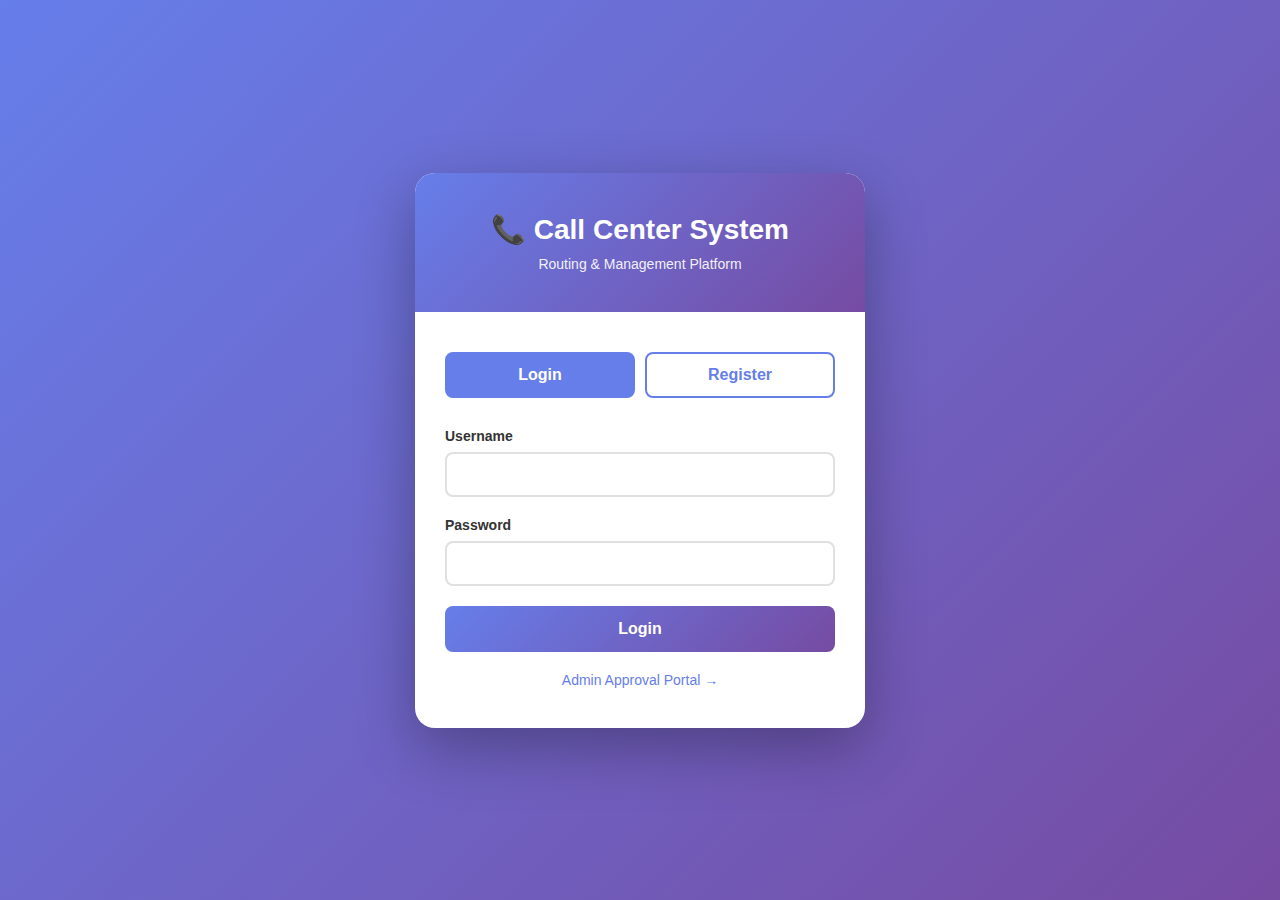
<file: index.html>
<!DOCTYPE html>
<html lang="en">
<head>
    <meta charset="UTF-8">
    <meta name="viewport" content="width=device-width, initial-scale=1.0">
    <title>Call Center Management System</title>
    <style>
        * {
            margin: 0;
            padding: 0;
            box-sizing: border-box;
        }

        body {
            font-family: 'Segoe UI', Tahoma, Geneva, Verdana, sans-serif;
            background: linear-gradient(135deg, #667eea 0%, #764ba2 100%);
            min-height: 100vh;
            display: flex;
            justify-content: center;
            align-items: center;
            padding: 20px;
        }

        .container {
            width: 100%;
            max-width: 1200px;
        }

        /* Login Page Styles */
        .login-container {
            background: white;
            border-radius: 20px;
            box-shadow: 0 20px 60px rgba(0,0,0,0.3);
            overflow: hidden;
            max-width: 450px;
            margin: 0 auto;
            animation: slideIn 0.5s ease-out;
        }

        @keyframes slideIn {
            from {
                opacity: 0;
                transform: translateY(-30px);
            }
            to {
                opacity: 1;
                transform: translateY(0);
            }
        }

        .login-header {
            background: linear-gradient(135deg, #667eea 0%, #764ba2 100%);
            color: white;
            padding: 40px 30px;
            text-align: center;
        }

        .login-header h1 {
            font-size: 28px;
            margin-bottom: 10px;
        }

        .login-header p {
            opacity: 0.9;
            font-size: 14px;
        }

        .login-body {
            padding: 40px 30px;
        }

        .tab-buttons {
            display: flex;
            gap: 10px;
            margin-bottom: 30px;
        }

        .tab-btn {
            flex: 1;
            padding: 12px;
            border: 2px solid #667eea;
            background: white;
            color: #667eea;
            border-radius: 8px;
            cursor: pointer;
            font-size: 16px;
            font-weight: 600;
            transition: all 0.3s;
        }

        .tab-btn.active {
            background: #667eea;
            color: white;
        }

        .tab-btn:hover {
            transform: translateY(-2px);
            box-shadow: 0 4px 12px rgba(102, 126, 234, 0.3);
        }

        .form-group {
            margin-bottom: 20px;
        }

        .form-group label {
            display: block;
            margin-bottom: 8px;
            color: #333;
            font-weight: 600;
            font-size: 14px;
        }

        .form-group input {
            width: 100%;
            padding: 12px 15px;
            border: 2px solid #e0e0e0;
            border-radius: 8px;
            font-size: 15px;
            transition: border-color 0.3s;
        }

        .form-group input:focus {
            outline: none;
            border-color: #667eea;
        }

        .submit-btn {
            width: 100%;
            padding: 14px;
            background: linear-gradient(135deg, #667eea 0%, #764ba2 100%);
            color: white;
            border: none;
            border-radius: 8px;
            font-size: 16px;
            font-weight: 600;
            cursor: pointer;
            transition: transform 0.3s, box-shadow 0.3s;
        }

        .submit-btn:hover {
            transform: translateY(-2px);
            box-shadow: 0 8px 20px rgba(102, 126, 234, 0.4);
        }

        .submit-btn:disabled {
            opacity: 0.6;
            cursor: not-allowed;
        }

        .admin-link {
            text-align: center;
            margin-top: 20px;
            color: #667eea;
            cursor: pointer;
            font-size: 14px;
        }

        .admin-link:hover {
            text-decoration: underline;
        }

        /* Dashboard Styles */
        .dashboard {
            background: white;
            border-radius: 20px;
            box-shadow: 0 20px 60px rgba(0,0,0,0.3);
            overflow: hidden;
            display: none;
        }

        .dashboard.active {
            display: block;
            animation: fadeIn 0.5s ease-out;
        }

        @keyframes fadeIn {
            from { opacity: 0; }
            to { opacity: 1; }
        }

        .dashboard-header {
            background: linear-gradient(135deg, #667eea 0%, #764ba2 100%);
            color: white;
            padding: 25px 30px;
            display: flex;
            justify-content: space-between;
            align-items: center;
        }

        .dashboard-header h1 {
            font-size: 24px;
        }

        .user-info {
            display: flex;
            align-items: center;
            gap: 15px;
        }

        .logout-btn {
            padding: 8px 20px;
            background: rgba(255,255,255,0.2);
            border: 2px solid white;
            color: white;
            border-radius: 6px;
            cursor: pointer;
            font-weight: 600;
            transition: all 0.3s;
        }

        .logout-btn:hover {
            background: white;
            color: #667eea;
        }

        .dashboard-body {
            padding: 30px;
        }

        .action-panel {
            display: grid;
            grid-template-columns: repeat(auto-fit, minmax(200px, 1fr));
            gap: 15px;
            margin-bottom: 30px;
        }

        .action-btn {
            padding: 15px 20px;
            border: none;
            border-radius: 10px;
            font-size: 15px;
            font-weight: 600;
            cursor: pointer;
            transition: all 0.3s;
            color: white;
        }

        .action-btn:hover {
            transform: translateY(-3px);
            box-shadow: 0 8px 20px rgba(0,0,0,0.2);
        }

        .btn-add { background: linear-gradient(135deg, #11998e 0%, #38ef7d 100%); }
        .btn-remove { background: linear-gradient(135deg, #eb3349 0%, #f45c43 100%); }
        .btn-status { background: linear-gradient(135deg, #4facfe 0%, #00f2fe 100%); }
        .btn-assign { background: linear-gradient(135deg, #fa709a 0%, #fee140 100%); }
        .btn-queue { background: linear-gradient(135deg, #a8edea 0%, #fed6e3 100%); color: #333; }

        .content-section {
            background: #f8f9fa;
            border-radius: 10px;
            padding: 25px;
            margin-bottom: 20px;
            display: none;
        }

        .content-section.active {
            display: block;
            animation: slideInContent 0.4s ease-out;
        }

        @keyframes slideInContent {
            from {
                opacity: 0;
                transform: translateX(-20px);
            }
            to {
                opacity: 1;
                transform: translateX(0);
            }
        }

        .content-section h2 {
            color: #667eea;
            margin-bottom: 20px;
            font-size: 22px;
        }

        .input-row {
            display: flex;
            gap: 15px;
            margin-bottom: 15px;
            align-items: flex-end;
        }

        .input-group {
            flex: 1;
        }

        .input-group label {
            display: block;
            margin-bottom: 5px;
            color: #555;
            font-weight: 600;
            font-size: 14px;
        }

        .input-group input {
            width: 100%;
            padding: 10px 12px;
            border: 2px solid #e0e0e0;
            border-radius: 6px;
            font-size: 14px;
        }

        .input-group input:focus {
            outline: none;
            border-color: #667eea;
        }

        .execute-btn {
            padding: 10px 25px;
            background: #667eea;
            color: white;
            border: none;
            border-radius: 6px;
            cursor: pointer;
            font-weight: 600;
            transition: all 0.3s;
        }

        .execute-btn:hover {
            background: #5568d3;
            transform: translateY(-2px);
        }

        .execute-btn:disabled {
            opacity: 0.6;
            cursor: not-allowed;
        }

        .operator-list {
            display: grid;
            grid-template-columns: repeat(auto-fill, minmax(280px, 1fr));
            gap: 15px;
            margin-top: 20px;
        }

        .operator-card {
            background: white;
            border-radius: 10px;
            padding: 20px;
            box-shadow: 0 4px 12px rgba(0,0,0,0.1);
            transition: transform 0.3s;
        }

        .operator-card:hover {
            transform: translateY(-5px);
        }

        .operator-header {
            display: flex;
            justify-content: space-between;
            align-items: center;
            margin-bottom: 15px;
        }

        .operator-id {
            font-size: 20px;
            font-weight: 700;
            color: #667eea;
        }

        .status-badge {
            padding: 5px 12px;
            border-radius: 20px;
            font-size: 12px;
            font-weight: 600;
        }

        .status-free {
            background: #d4edda;
            color: #155724;
        }

        .status-busy {
            background: #f8d7da;
            color: #721c24;
        }

        .operator-name {
            font-size: 16px;
            color: #333;
            margin-bottom: 10px;
        }

        .call-time {
            font-size: 14px;
            color: #666;
        }

        .queue-display {
            background: white;
            border-radius: 10px;
            padding: 20px;
            margin-top: 20px;
        }

        .queue-items {
            display: flex;
            gap: 10px;
            flex-wrap: wrap;
            margin-top: 15px;
        }

        .queue-item {
            background: linear-gradient(135deg, #667eea 0%, #764ba2 100%);
            color: white;
            padding: 10px 15px;
            border-radius: 8px;
            font-weight: 600;
        }

        .message {
            padding: 12px 15px;
            border-radius: 8px;
            margin-top: 15px;
            font-size: 14px;
        }

        .message-success {
            background: #d4edda;
            color: #155724;
            border: 1px solid #c3e6cb;
        }

        .message-error {
            background: #f8d7da;
            color: #721c24;
            border: 1px solid #f5c6cb;
        }

        .hidden {
            display: none;
        }

        /* Admin Modal */
        .modal {
            display: none;
            position: fixed;
            top: 0;
            left: 0;
            width: 100%;
            height: 100%;
            background: rgba(0,0,0,0.6);
            z-index: 1000;
            justify-content: center;
            align-items: center;
        }

        .modal.active {
            display: flex;
        }

        .modal-content {
            background: white;
            border-radius: 15px;
            padding: 30px;
            max-width: 600px;
            width: 90%;
            max-height: 80vh;
            overflow-y: auto;
        }

        .modal-header {
            display: flex;
            justify-content: space-between;
            align-items: center;
            margin-bottom: 20px;
        }

        .modal-header h2 {
            color: #667eea;
        }

        .close-btn {
            background: none;
            border: none;
            font-size: 24px;
            cursor: pointer;
            color: #666;
        }

        .pending-user {
            background: #f8f9fa;
            padding: 15px;
            border-radius: 8px;
            margin-bottom: 10px;
            display: flex;
            justify-content: space-between;
            align-items: center;
        }

        .pending-user-name {
            font-weight: 600;
            color: #333;
        }

        .pending-actions {
            display: flex;
            gap: 10px;
        }

        .approve-btn, .reject-btn {
            padding: 6px 15px;
            border: none;
            border-radius: 5px;
            cursor: pointer;
            font-weight: 600;
            transition: all 0.3s;
        }

        .approve-btn {
            background: #28a745;
            color: white;
        }

        .approve-btn:hover {
            background: #218838;
        }

        .reject-btn {
            background: #dc3545;
            color: white;
        }

        .reject-btn:hover {
            background: #c82333;
        }

        @media (max-width: 768px) {
            .dashboard-header {
                flex-direction: column;
                gap: 15px;
                text-align: center;
            }

            .action-panel {
                grid-template-columns: 1fr;
            }

            .input-row {
                flex-direction: column;
            }

            .operator-list {
                grid-template-columns: 1fr;
            }
        }
    </style>
</head>
<body>
    <div class="container">
        <!-- Login Page -->
        <div class="login-container" id="loginPage">
            <div class="login-header">
                <h1>📞 Call Center System</h1>
                <p>Routing & Management Platform</p>
            </div>
            <div class="login-body">
                <div class="tab-buttons">
                    <button class="tab-btn active" onclick="switchTab('login')">Login</button>
                    <button class="tab-btn" onclick="switchTab('register')">Register</button>
                </div>

                <!-- Login Form -->
                <form id="loginForm" onsubmit="handleLogin(event)">
                    <div class="form-group">
                        <label>Username</label>
                        <input type="text" id="loginUsername" required>
                    </div>
                    <div class="form-group">
                        <label>Password</label>
                        <input type="password" id="loginPassword" required>
                    </div>
                    <button type="submit" class="submit-btn" id="loginBtn">Login</button>
                </form>

                <!-- Register Form -->
                <form id="registerForm" class="hidden" onsubmit="handleRegister(event)">
                    <div class="form-group">
                        <label>Username</label>
                        <input type="text" id="regUsername" required>
                    </div>
                    <div class="form-group">
                        <label>Password</label>
                        <input type="password" id="regPassword" required>
                    </div>
                    <div class="form-group">
                        <label>Confirm Password</label>
                        <input type="password" id="regConfirmPassword" required>
                    </div>
                    <button type="submit" class="submit-btn" id="registerBtn">Register</button>
                </form>

                <div class="admin-link" onclick="showAdminModal()">
                    Admin Approval Portal →
                </div>
            </div>
        </div>

        <!-- Main Dashboard -->
        <div class="dashboard" id="dashboard">
            <div class="dashboard-header">
                <h1>📞 Call Center Dashboard</h1>
                <div class="user-info">
                    <span>Welcome, <strong id="currentUser">User</strong></span>
                    <button class="logout-btn" onclick="logout()">Logout</button>
                </div>
            </div>
            <div class="dashboard-body">
                <div class="action-panel">
                    <button class="action-btn btn-add" onclick="showSection('addOperator')">➕ Add Operator</button>
                    <button class="action-btn btn-remove" onclick="showSection('removeOperator')">➖ Remove Operator</button>
                    <button class="action-btn btn-status" onclick="showOperatorStatus()">📊 Operator Status</button>
                    <button class="action-btn btn-assign" onclick="showSection('assignCall')">📞 Assign Call</button>
                    <button class="action-btn btn-queue" onclick="showQueueStatus()">⏳ Queue Status</button>
                </div>

                <!-- Add Operator Section -->
                <div class="content-section" id="addOperator">
                    <h2>➕ Add New Operator</h2>
                    <div class="input-row">
                        <div class="input-group">
                            <label>Operator ID</label>
                            <input type="text" id="addOpId" placeholder="Enter ID">
                        </div>
                        <div class="input-group">
                            <label>Operator Name</label>
                            <input type="text" id="addOpName" placeholder="Enter name">
                        </div>
                        <button class="execute-btn" onclick="addOperator()">Add</button>
                    </div>
                    <div id="addOpMessage"></div>
                </div>

                <!-- Remove Operator Section -->
                <div class="content-section" id="removeOperator">
                    <h2>➖ Remove Operator</h2>
                    <div class="input-row">
                        <div class="input-group">
                            <label>Operator ID</label>
                            <input type="text" id="removeOpId" placeholder="Enter ID to remove">
                        </div>
                        <button class="execute-btn" onclick="removeOperator()">Remove</button>
                    </div>
                    <div id="removeOpMessage"></div>
                </div>

                <!-- Assign Call Section -->
                <div class="content-section" id="assignCall">
                    <h2>📞 Assign Call</h2>
                    <div class="input-row">
                        <div class="input-group">
                            <label>Call Duration (seconds)</label>
                            <input type="number" id="callDuration" placeholder="Enter duration" min="1">
                        </div>
                        <button class="execute-btn" onclick="assignCall()">Assign</button>
                    </div>
                    <div id="assignCallMessage"></div>
                </div>

                <!-- Operator Status Section -->
                <div class="content-section" id="operatorStatus">
                    <h2>📊 Operator Status</h2>
                    <div class="operator-list" id="operatorList"></div>
                </div>

                <!-- Queue Status Section -->
                <div class="content-section" id="queueStatus">
                    <h2>⏳ Call Queue Status</h2>
                    <div class="queue-display">
                        <h3>Waiting Calls</h3>
                        <div class="queue-items" id="queueItems"></div>
                    </div>
                </div>
            </div>
        </div>
    </div>

    <!-- Admin Modal -->
    <div class="modal" id="adminModal">
        <div class="modal-content">
            <div class="modal-header">
                <h2>👨‍💼 Admin Approval Portal</h2>
                <button class="close-btn" onclick="closeAdminModal()">×</button>
            </div>
            
            <div id="adminLoginSection">
                <form onsubmit="handleAdminLogin(event)">
                    <div class="form-group">
                        <label>Admin Username</label>
                        <input type="text" id="adminUsername" required>
                    </div>
                    <div class="form-group">
                        <label>Admin Password</label>
                        <input type="password" id="adminPassword" required>
                    </div>
                    <button type="submit" class="submit-btn">Access Admin Panel</button>
                </form>
            </div>

            <div id="adminPanelSection" class="hidden">
                <h3>Pending User Registrations</h3>
                <div id="pendingUsersList"></div>
            </div>
        </div>
    </div>

    <script>
        const API_URL = 'http://localhost:5000/api';
        let currentUsername = '';
        let statusUpdateInterval = null;

        // ==================== TAB SWITCHING ====================
        function switchTab(tab) {
            const loginForm = document.getElementById('loginForm');
            const registerForm = document.getElementById('registerForm');
            const tabs = document.querySelectorAll('.tab-btn');

            tabs.forEach(t => t.classList.remove('active'));

            if (tab === 'login') {
                loginForm.classList.remove('hidden');
                registerForm.classList.add('hidden');
                tabs[0].classList.add('active');
            } else {
                loginForm.classList.add('hidden');
                registerForm.classList.remove('hidden');
                tabs[1].classList.add('active');
            }
        }

        // ==================== AUTHENTICATION ====================
        async function handleLogin(event) {
            event.preventDefault();
            const btn = document.getElementById('loginBtn');
            btn.disabled = true;
            btn.textContent = 'Logging in...';

            const username = document.getElementById('loginUsername').value;
            const password = document.getElementById('loginPassword').value;

            try {
                const response = await fetch(`${API_URL}/login`, {
                    method: 'POST',
                    headers: {'Content-Type': 'application/json'},
                    body: JSON.stringify({username, password})
                });

                const data = await response.json();

                if (data.success) {
                    currentUsername = username;
                    document.getElementById('currentUser').textContent = username;
                    document.getElementById('loginPage').style.display = 'none';
                    document.getElementById('dashboard').classList.add('active');
                    
                    // Start auto-refresh for operator status
                    startStatusUpdates();
                } else {
                    alert(data.message);
                }
            } catch (error) {
                alert('Error connecting to server. Make sure the Flask backend is running.');
                console.error(error);
            } finally {
                btn.disabled = false;
                btn.textContent = 'Login';
            }
        }

        async function handleRegister(event) {
            event.preventDefault();
            const btn = document.getElementById('registerBtn');
            btn.disabled = true;
            btn.textContent = 'Registering...';

            const username = document.getElementById('regUsername').value;
            const password = document.getElementById('regPassword').value;
            const confirmPassword = document.getElementById('regConfirmPassword').value;

            try {
                const response = await fetch(`${API_URL}/register`, {
                    method: 'POST',
                    headers: {'Content-Type': 'application/json'},
                    body: JSON.stringify({username, password, confirmPassword})
                });

                const data = await response.json();
                alert(data.message);

                if (data.success) {
                    switchTab('login');
                    document.getElementById('registerForm').reset();
                }
            } catch (error) {
                alert('Error connecting to server. Make sure the Flask backend is running.');
                console.error(error);
            } finally {
                btn.disabled = false;
                btn.textContent = 'Register';
            }
        }

        function logout() {
            stopStatusUpdates();
            document.getElementById('dashboard').classList.remove('active');
            document.getElementById('loginPage').style.display = 'block';
            document.getElementById('loginForm').reset();
            currentUsername = '';
        }

        // ==================== ADMIN MODAL ====================
        function showAdminModal() {
            document.getElementById('adminModal').classList.add('active');
            document.getElementById('adminLoginSection').classList.remove('hidden');
            document.getElementById('adminPanelSection').classList.add('hidden');
        }

        function closeAdminModal() {
            document.getElementById('adminModal').classList.remove('active');
            document.getElementById('adminUsername').value = '';
            document.getElementById('adminPassword').value = '';
        }

        async function handleAdminLogin(event) {
            event.preventDefault();
            
            const username = document.getElementById('adminUsername').value;
            const password = document.getElementById('adminPassword').value;

            try {
                const response = await fetch(`${API_URL}/admin/login`, {
                    method: 'POST',
                    headers: {'Content-Type': 'application/json'},
                    body: JSON.stringify({username, password})
                });

                const data = await response.json();

                if (data.success) {
                    document.getElementById('adminLoginSection').classList.add('hidden');
                    document.getElementById('adminPanelSection').classList.remove('hidden');
                    loadPendingUsers();
                } else {
                    alert(data.message);
                }
            } catch (error) {
                alert('Error connecting to server.');
                console.error(error);
            }
        }

        async function loadPendingUsers() {
            try {
                const response = await fetch(`${API_URL}/admin/pending`);
                const data = await response.json();

                const listDiv = document.getElementById('pendingUsersList');
                
                if (data.pending.length === 0) {
                    listDiv.innerHTML = '<p style="text-align: center; color: #666;">No pending registrations</p>';
                    return;
                }

                listDiv.innerHTML = data.pending.map(user => `
                    <div class="pending-user">
                        <span class="pending-user-name">👤 ${user.username}</span>
                        <div class="pending-actions">
                            <button class="approve-btn" onclick="approveUser('${user.username}')">✓ Approve</button>
                            <button class="reject-btn" onclick="rejectUser('${user.username}')">✗ Reject</button>
                        </div>
                    </div>
                `).join('');
            } catch (error) {
                console.error('Error loading pending users:', error);
            }
        }

        async function approveUser(username) {
            try {
                const response = await fetch(`${API_URL}/admin/approve`, {
                    method: 'POST',
                    headers: {'Content-Type': 'application/json'},
                    body: JSON.stringify({username})
                });

                const data = await response.json();
                alert(data.message);
                loadPendingUsers();
            } catch (error) {
                alert('Error approving user');
                console.error(error);
            }
        }

        async function rejectUser(username) {
            try {
                const response = await fetch(`${API_URL}/admin/reject`, {
                    method: 'POST',
                    headers: {'Content-Type': 'application/json'},
                    body: JSON.stringify({username})
                });

                const data = await response.json();
                alert(data.message);
                loadPendingUsers();
            } catch (error) {
                alert('Error rejecting user');
                console.error(error);
            }
        }

        // ==================== SECTION MANAGEMENT ====================
        function showSection(sectionId) {
            const sections = document.querySelectorAll('.content-section');
            sections.forEach(s => s.classList.remove('active'));
            document.getElementById(sectionId).classList.add('active');
        }

        // ==================== OPERATOR MANAGEMENT ====================
        async function addOperator() {
            const id = document.getElementById('addOpId').value;
            const name = document.getElementById('addOpName').value;
            const messageDiv = document.getElementById('addOpMessage');

            if (!id || !name) {
                showMessage(messageDiv, 'Please fill all fields!', 'error');
                return;
            }

            try {
                const response = await fetch(`${API_URL}/operator/add`, {
                    method: 'POST',
                    headers: {'Content-Type': 'application/json'},
                    body: JSON.stringify({id, name})
                });

                const data = await response.json();
                showMessage(messageDiv, data.message, data.success ? 'success' : 'error');

                if (data.success) {
                    document.getElementById('addOpId').value = '';
                    document.getElementById('addOpName').value = '';
                }
            } catch (error) {
                showMessage(messageDiv, 'Error connecting to server', 'error');
                console.error(error);
            }
        }

        async function removeOperator() {
            const id = document.getElementById('removeOpId').value;
            const messageDiv = document.getElementById('removeOpMessage');

            if (!id) {
                showMessage(messageDiv, 'Please enter operator ID!', 'error');
                return;
            }

            try {
                const response = await fetch(`${API_URL}/operator/remove`, {
                    method: 'POST',
                    headers: {'Content-Type': 'application/json'},
                    body: JSON.stringify({id})
                });

                const data = await response.json();
                showMessage(messageDiv, data.message, data.success ? 'success' : 'error');

                if (data.success) {
                    document.getElementById('removeOpId').value = '';
                }
            } catch (error) {
                showMessage(messageDiv, 'Error connecting to server', 'error');
                console.error(error);
            }
        }

        async function showOperatorStatus() {
            showSection('operatorStatus');
            await updateOperatorStatus();
        }

        async function updateOperatorStatus() {
            try {
                const response = await fetch(`${API_URL}/operator/status`);
                const data = await response.json();

                const listDiv = document.getElementById('operatorList');

                if (data.operators.length === 0) {
                    listDiv.innerHTML = '<p style="text-align: center; color: #666;">No operators added yet.</p>';
                    return;
                }

                listDiv.innerHTML = data.operators.map(op => `
                    <div class="operator-card">
                        <div class="operator-header">
                            <span class="operator-id">#${op.id}</span>
                            <span class="status-badge status-${op.status.toLowerCase()}">${op.status}</span>
                        </div>
                        <div class="operator-name">👤 ${op.name}</div>
                        ${op.status === 'BUSY' ? `<div class="call-time">⏱️ ${op.callTime}s remaining</div>` : ''}
                    </div>
                `).join('');
            } catch (error) {
                console.error('Error fetching operator status:', error);
            }
        }

        // ==================== CALL MANAGEMENT ====================
        async function assignCall() {
            const duration = document.getElementById('callDuration').value;
            const messageDiv = document.getElementById('assignCallMessage');

            if (!duration || duration <= 0) {
                showMessage(messageDiv, 'Please enter valid call duration!', 'error');
                return;
            }

            try {
                const response = await fetch(`${API_URL}/call/assign`, {
                    method: 'POST',
                    headers: {'Content-Type': 'application/json'},
                    body: JSON.stringify({duration: parseInt(duration)})
                });

                const data = await response.json();
                showMessage(messageDiv, data.message, 'success');

                if (data.success) {
                    document.getElementById('callDuration').value = '';
                }
            } catch (error) {
                showMessage(messageDiv, 'Error connecting to server', 'error');
                console.error(error);
            }
        }

        async function showQueueStatus() {
            showSection('queueStatus');
            await updateQueueStatus();
        }

        async function updateQueueStatus() {
            try {
                const response = await fetch(`${API_URL}/queue/status`);
                const data = await response.json();

                const queueDiv = document.getElementById('queueItems');

                if (data.queue.length === 0) {
                    queueDiv.innerHTML = '<p style="text-align: center; color: #666; width: 100%;">Queue is empty.</p>';
                    return;
                }

                queueDiv.innerHTML = data.queue.map((duration, index) => 
                    `<div class="queue-item">Call #${index + 1}: ${duration}s</div>`
                ).join('');
            } catch (error) {
                console.error('Error fetching queue status:', error);
            }
        }

        // ==================== AUTO-UPDATE ====================
        function startStatusUpdates() {
            // Update status every 2 seconds
            statusUpdateInterval = setInterval(() => {
                const activeSection = document.querySelector('.content-section.active');
                if (activeSection) {
                    if (activeSection.id === 'operatorStatus') {
                        updateOperatorStatus();
                    } else if (activeSection.id === 'queueStatus') {
                        updateQueueStatus();
                    }
                }
            }, 2000);
        }

        function stopStatusUpdates() {
            if (statusUpdateInterval) {
                clearInterval(statusUpdateInterval);
                statusUpdateInterval = null;
            }
        }

        // ==================== UTILITIES ====================
        function showMessage(element, text, type) {
            element.innerHTML = `<div class="message message-${type}">${text}</div>`;
            setTimeout(() => element.innerHTML = '', 5000);
        }

        // Close modal when clicking outside
        window.onclick = function(event) {
            const modal = document.getElementById('adminModal');
            if (event.target === modal) {
                closeAdminModal();
            }
        }
    </script>
</body>
</html>
</file>
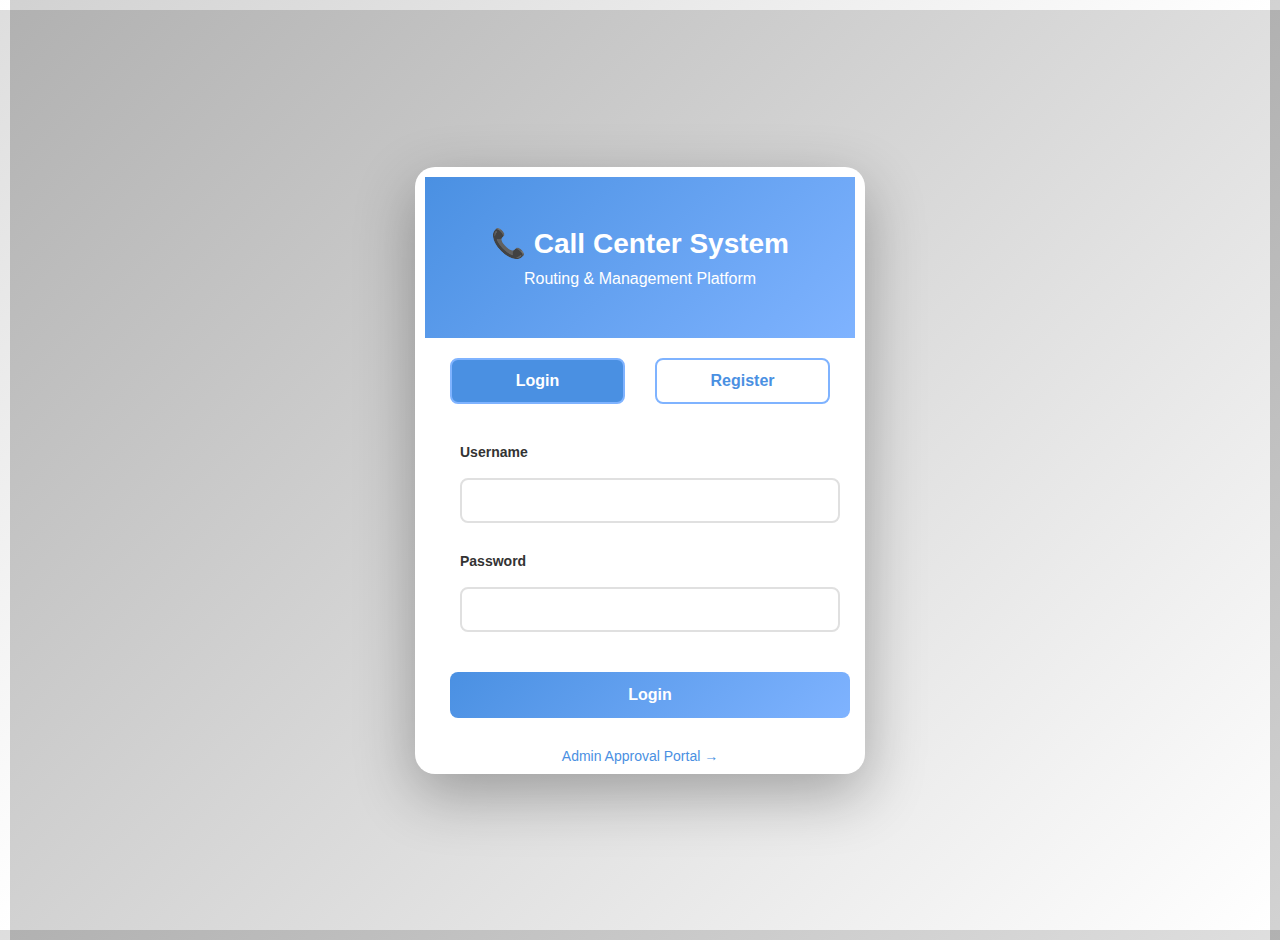
<file: frontend/index.html>
<!DOCTYPE html>
<html lang="en">
<head>
    <meta charset="UTF-8">
    <meta name="viewport" content="width=device-width, initial-scale=1.0">
    <title>Call Center Management System</title>
    <link rel="stylesheet" href="style.css">
</head>
<body>
    <div class="container">
        <!-- Login Page -->
        <div class="login-container" id="loginPage">
            <div class="login-header">
                <h1>📞 Call Center System</h1>
                <p>Routing & Management Platform</p>
            </div>
            <div class="login-body">
                <div class="tab-buttons">
                    <button class="tab-btn active" onclick="switchTab('login')">Login</button>
                    <button class="tab-btn" onclick="switchTab('register')">Register</button>
                </div>

                <!-- Login Form -->
                <form id="loginForm" onsubmit="handleLogin(event)">
                    <div class="form-group">
                        <label>Username</label>
                        <input type="text" id="loginUsername" required>
                    </div>
                    <div class="form-group">
                        <label>Password</label>
                        <input type="password" id="loginPassword" required>
                    </div>
                    <button type="submit" class="submit-btn" id="loginBtn">Login</button>
                </form>

                <!-- Register Form -->
                <form id="registerForm" class="hidden" onsubmit="handleRegister(event)">
                    <div class="form-group">
                        <label>Username</label>
                        <input type="text" id="regUsername" required>
                    </div>
                    <div class="form-group">
                        <label>Password</label>
                        <input type="password" id="regPassword" required>
                    </div>
                    <div class="form-group">
                        <label>Confirm Password</label>
                        <input type="password" id="regConfirmPassword" required>
                    </div>
                    <button type="submit" class="submit-btn" id="registerBtn">Register</button>
                </form>

                <div class="admin-link" onclick="showAdminModal()">
                    Admin Approval Portal →
                </div>
            </div>
        </div>

        <!-- Main Dashboard -->
        <div class="dashboard" id="dashboard">
            <div class="dashboard-header">
                <h1>📞 Call Center Dashboard</h1>
                <div class="user-info">
                    <span>Welcome, <strong id="currentUser">User</strong></span>
                    <button class="logout-btn" onclick="logout()">Logout</button>
                </div>
            </div>
            <div class="dashboard-body">
                <div class="action-panel">
                    <button class="action-btn btn-add" onclick="showSection('addOperator')">➕ Add Operator</button>
                    <button class="action-btn btn-remove" onclick="showSection('removeOperator')">➖ Remove Operator</button>
                    <button class="action-btn btn-status" onclick="showOperatorStatus()">📊 Operator Status</button>
                    <button class="action-btn btn-assign" onclick="showSection('assignCall')">📞 Assign Call</button>
                    <button class="action-btn btn-queue" onclick="showQueueStatus()">⏳ Queue Status</button>
                </div>

                <!-- Add Operator Section -->
                <div class="content-section" id="addOperator">
                    <h2>➕ Add New Operator</h2>
                    <div class="input-row">
                        <div class="input-group">
                            <label>Operator ID</label>
                            <input type="text" id="addOpId" placeholder="Enter ID">
                        </div>
                        <div class="input-group">
                            <label>Operator Name</label>
                            <input type="text" id="addOpName" placeholder="Enter name">
                        </div>
                        <button class="execute-btn" onclick="addOperator()">Add</button>
                    </div>
                    <div id="addOpMessage"></div>
                </div>

                <!-- Remove Operator Section -->
                <div class="content-section" id="removeOperator">
                    <h2>➖ Remove Operator</h2>
                    <div class="input-row">
                        <div class="input-group">
                            <label>Operator ID</label>
                            <input type="text" id="removeOpId" placeholder="Enter ID to remove">
                        </div>
                        <button class="execute-btn" onclick="removeOperator()">Remove</button>
                    </div>
                    <div id="removeOpMessage"></div>
                </div>

                <!-- Assign Call Section -->
                <div class="content-section" id="assignCall">
                    <h2>📞 Assign Call</h2>
                    <div class="input-row">
                        <div class="input-group">
                            <label>Call Duration (seconds)</label>
                            <input type="number" id="callDuration" placeholder="Enter duration" min="1">
                        </div>
                        <button class="execute-btn" onclick="assignCall()">Assign</button>
                    </div>
                    <div id="assignCallMessage"></div>
                </div>

                <!-- Operator Status Section -->
                <div class="content-section" id="operatorStatus">
                    <h2>📊 Operator Status</h2>
                    <div class="operator-list" id="operatorList"></div>
                </div>

                <!-- Queue Status Section -->
                <div class="content-section" id="queueStatus">
                    <h2>⏳ Call Queue Status</h2>
                    <div class="queue-display">
                        <h3>Waiting Calls</h3>
                        <div class="queue-items" id="queueItems"></div>
                    </div>
                </div>
            </div>
        </div>
    </div>

    <!-- Admin Modal -->
    <div class="modal" id="adminModal">
        <div class="modal-content">
            <div class="modal-header">
                <h2>👨‍💼 Admin Approval Portal</h2>
                <button class="close-btn" onclick="closeAdminModal()">×</button>
            </div>
            
            <div id="adminLoginSection">
                <form onsubmit="handleAdminLogin(event)">
                    <div class="form-group">
                        <label>Admin Username</label>
                        <input type="text" id="adminUsername" required>
                    </div>
                    <div class="form-group">
                        <label>Admin Password</label>
                        <input type="password" id="adminPassword" required>
                    </div>
                    <button type="submit" class="submit-btn">Access Admin Panel</button>
                </form>
            </div>

            <div id="adminPanelSection" class="hidden">
                <h3>Pending User Registrations</h3>
                <div id="pendingUsersList"></div>
            </div>
        </div>
    </div>

  <script src="script.js"></script>
</body>
</html>
</file>
<file: frontend/style.css>
* {
            margin: 10px;
            padding: 0;
            box-sizing: border-box;
        }

        body {
            font-family: 'Segoe UI', Tahoma, Geneva, Verdana, sans-serif;
            /* Professional navy -> deep-teal gradient */
            background: linear-gradient(135deg, #b1b1b1 0%, #ffffff 100%);
            min-height: 100vh;
            display: flex;
            justify-content: center;
            align-items: center;
            padding: 20px;
        }


        .login-body{
            margin-left: 15px;
            margin-right: 15px;
        }
        .container {
            width: 100%;
            max-width: 1200px;
        }

        /* Login Page Styles */
        .login-container {
            background: white;
            border-radius: 20px;
            box-shadow: 0 20px 60px rgba(0,0,0,0.3);
            overflow: hidden;
            max-width: 450px;
            margin: 0 auto;
            animation: slideIn 0.5s ease-out;
        }

        @keyframes slideIn {
            from {
                opacity: 0;
                transform: translateY(-30px);
            }
            body {
                font-family: 'Segoe UI', Tahoma, Geneva, Verdana, sans-serif;
                /* Light, airy background */
                background: linear-gradient(135deg, #f7fbff 0%, #eef9f6 100%);
                min-height: 100vh;
                display: flex;
                justify-content: center;
                align-items: center;
                padding: 20px;
                padding: 40px 30px;
                text-align: center;
            }
        }

        .login-header h1 {
            font-size: 28px;
            margin-bottom: 10px;
        }

        .login-header {
            /* Soft blue header for light theme */
            background: linear-gradient(135deg, #4a90e2 0%, #7fb3ff 100%);
            color: white;
            padding: 40px 30px;
            text-align: center;
        }
        

        .tab-buttons {
            display: flex;
            gap: 10px;
            margin-bottom: 30px;
        }

        .tab-btn {
            flex: 1;
            padding: 12px;
            border: 2px solid #7fb3ff;
            background: white;
            color: #4a90e2;
            border-radius: 8px;
            cursor: pointer;
            font-size: 16px;
            font-weight: 600;
            transition: all 0.3s;
        }

        .tab-btn.active {
            background: #4a90e2;
            color: white;
        }

        .tab-btn:hover {
            transform: translateY(-2px);
            box-shadow: 0 4px 12px rgba(74, 144, 226, 0.18);
        }

        .form-group {
            margin-bottom: 20px;
        }

        .form-group label {
            display: block;
            margin-bottom: 8px;
            color: #333;
            font-weight: 600;
            font-size: 14px;
        }

        .form-group input {
            width: 100%;
            padding: 12px 15px;
            border: 2px solid #e0e0e0;
            border-radius: 8px;
            font-size: 15px;
            transition: border-color 0.3s;
        }

        .form-group input:focus {
            outline: none;
            border-color: #7fb3ff;
        }

        .submit-btn {
            width: 100%;
            padding: 14px;
            background: linear-gradient(135deg, #4a90e2 0%, #7fb3ff 100%);
            color: white;
            border: none;
            border-radius: 8px;
            font-size: 16px;
            font-weight: 600;
            cursor: pointer;
            transition: transform 0.3s, box-shadow 0.3s;
        }

        .submit-btn:hover {
            transform: translateY(-2px);
            box-shadow: 0 8px 20px rgba(127, 179, 255, 0.28);
        }

        .submit-btn:disabled {
            opacity: 0.6;
            cursor: not-allowed;
        }

        .admin-link {
            text-align: center;
            margin-top: 20px;
            color: #4a90e2;
            cursor: pointer;
            font-size: 14px;
        }

        .admin-link:hover {
            text-decoration: underline;
        }

        /* Dashboard Styles */
        .dashboard {
            background: white;
            border-radius: 20px;
            box-shadow: 0 20px 60px rgba(0,0,0,0.3);
            overflow: hidden;
            display: none;
        }

        .dashboard.active {
            display: block;
            animation: fadeIn 0.5s ease-out;
        }

        @keyframes fadeIn {
            from { opacity: 0; }
            to { opacity: 1; }
        }

        .dashboard-header {
            background: linear-gradient(135deg, #4a90e2 0%, #9fd1ff 100%);
            color: white;
            padding: 25px 30px;
            display: flex;
            justify-content: space-between;
            align-items: center;
        }

        .dashboard-header h1 {
            font-size: 24px;
        }

        .user-info {
            display: flex;
            align-items: center;
            gap: 15px;
        }

        .logout-btn {
            padding: 8px 20px;
            background: rgba(255,255,255,0.2);
            border: 2px solid white;
            color: white;
            border-radius: 6px;
            cursor: pointer;
            font-weight: 600;
            transition: all 0.3s;
        }

        .logout-btn:hover {
            background: white;
            color: #4a90e2;
        }

        .dashboard-body {
            padding: 30px;
        }

        .action-panel {
            display: grid;
            grid-template-columns: repeat(auto-fit, minmax(200px, 1fr));
            gap: 15px;
            margin-bottom: 30px;
        }

        .action-btn {
            padding: 15px 20px;
            border: none;
            border-radius: 10px;
            font-size: 15px;
            font-weight: 600;
            cursor: pointer;
            transition: all 0.3s;
            color: white;
        }

        .action-btn:hover {
            transform: translateY(-3px);
            box-shadow: 0 8px 20px rgba(74,144,226,0.12);
        }

        /* Professional, slightly muted action colors */
    .btn-add { background: linear-gradient(135deg, #7be3c7 0%, #cff7ec 100%); color: #054e3e; }
    .btn-remove { background: linear-gradient(135deg, #ffd1d3 0%, #ffe9e8 100%); color: #7a1f1f; }
    .btn-status { background: linear-gradient(135deg, #8fd3f4 0%, #6dd5ed 100%); }
    .btn-assign { background: linear-gradient(135deg, #ffd97a 0%, #ffb86b 100%); color: #4a2a00; }
    .btn-queue { background: linear-gradient(135deg, #f0fbff 0%, #ffffff 100%); color: #333; }

        .content-section {
            background: #f8f9fa;
            border-radius: 10px;
            padding: 25px;
            margin-bottom: 20px;
            display: none;
        }

        .content-section.active {
            display: block;
            animation: slideInContent 0.4s ease-out;
        }

        @keyframes slideInContent {
            from {
                opacity: 0;
                transform: translateX(-20px);
            }
            to {
                opacity: 1;
                transform: translateX(0);
            }
        }

        .content-section h2 {
            color: #4a90e2;
            margin-bottom: 20px;
            font-size: 22px;
        }

        .input-row {
            display: flex;
            gap: 15px;
            margin-bottom: 15px;
            align-items: flex-end;
        }

        .input-group {
            flex: 1;
        }

        .input-group label {
            display: block;
            margin-bottom: 5px;
            color: #555;
            font-weight: 600;
            font-size: 14px;
        }

        .input-group input {
            width: 100%;
            padding: 10px 12px;
            border: 2px solid #e0e0e0;
            border-radius: 6px;
            font-size: 14px;
        }

        .input-group input:focus {
            outline: none;
            border-color: #7fb3ff;
        }

        .execute-btn {
            padding: 10px 25px;
            background: #4a90e2;
            color: white;
            border: none;
            border-radius: 6px;
            cursor: pointer;
            font-weight: 600;
            transition: all 0.3s;
        }

        .execute-btn:hover {
            background: #3b7acc;
            transform: translateY(-2px);
        }

        .execute-btn:disabled {
            opacity: 0.6;
            cursor: not-allowed;
        }

        .operator-list {
            display: grid;
            grid-template-columns: repeat(auto-fill, minmax(280px, 1fr));
            gap: 15px;
            margin-top: 20px;
        }

        .operator-card {
            background: white;
            border-radius: 10px;
            padding: 20px;
            box-shadow: 0 4px 12px rgba(0,0,0,0.1);
            transition: transform 0.3s;
        }

        .operator-card:hover {
            transform: translateY(-5px);
        }

        .operator-header {
            display: flex;
            justify-content: space-between;
            align-items: center;
            margin-bottom: 15px;
        }

        .operator-id {
            font-size: 20px;
            font-weight: 700;
            color: #4a90e2;
        }

        .status-badge {
            padding: 5px 12px;
            border-radius: 20px;
            font-size: 12px;
            font-weight: 600;
        }

        .status-free {
            background: #d4edda;
            color: #155724;
        }

        .status-busy {
            background: #f8d7da;
            color: #721c24;
        }

        .operator-name {
            font-size: 16px;
            color: #333;
            margin-bottom: 10px;
        }

        .call-time {
            font-size: 14px;
            color: #666;
        }

        .queue-display {
            background: white;
            border-radius: 10px;
            padding: 20px;
            margin-top: 20px;
        }

        .queue-items {
            display: flex;
            gap: 10px;
            flex-wrap: wrap;
            margin-top: 15px;
        }

        .queue-item {
            background: linear-gradient(135deg, #4a90e2 0%, #7fb3ff 100%);
            color: white;
            padding: 10px 15px;
            border-radius: 8px;
            font-weight: 600;
        }

        .message {
            padding: 12px 15px;
            border-radius: 8px;
            margin-top: 15px;
            font-size: 14px;
        }

        .message-success {
            background: #d4edda;
            color: #155724;
            border: 1px solid #c3e6cb;
        }

        .message-error {
            background: #f8d7da;
            color: #721c24;
            border: 1px solid #f5c6cb;
        }

        .hidden {
            display: none;
        }

        /* Admin Modal */
        .modal {
            display: none;
            position: fixed;
            top: 0;
            left: 0;
            width: 100%;
            height: 100%;
            background: rgba(0,0,0,0.6);
            z-index: 1000;
            justify-content: center;
            align-items: center;
        }

        .modal.active {
            display: flex;
        }

        .modal-content {
            background: white;
            border-radius: 15px;
            padding: 30px;
            max-width: 600px;
            width: 90%;
            max-height: 80vh;
            overflow-y: auto;
        }

        .modal-header {
            display: flex;
            justify-content: space-between;
            align-items: center;
            margin-bottom: 20px;
        }

        .modal-header h2 {
            color: #4a90e2;
        }

        .close-btn {
            background: none;
            border: none;
            font-size: 24px;
            cursor: pointer;
            color: #666;
        }

        .pending-user {
            background: #f8f9fa;
            padding: 15px;
            border-radius: 8px;
            margin-bottom: 10px;
            display: flex;
            justify-content: space-between;
            align-items: center;
        }

        .pending-user-name {
            font-weight: 600;
            color: #333;
        }

        .pending-actions {
            display: flex;
            gap: 10px;
        }

        .approve-btn, .reject-btn {
            padding: 6px 15px;
            border: none;
            border-radius: 5px;
            cursor: pointer;
            font-weight: 600;
            transition: all 0.3s;
        }

        .approve-btn {
            background: #28a745;
            color: white;
        }

        .approve-btn:hover {
            background: #218838;
        }

        .reject-btn {
            background: #dc3545;
            color: white;
        }

        .reject-btn:hover {
            background: #c82333;
        }

        @media (max-width: 768px) {
            .dashboard-header {
                flex-direction: column;
                gap: 15px;
                text-align: center;
            }

            .action-panel {
                grid-template-columns: 1fr;
            }

            .input-row {
                flex-direction: column;
            }

            .operator-list {
                grid-template-columns: 1fr;
            }
        }
</file>
